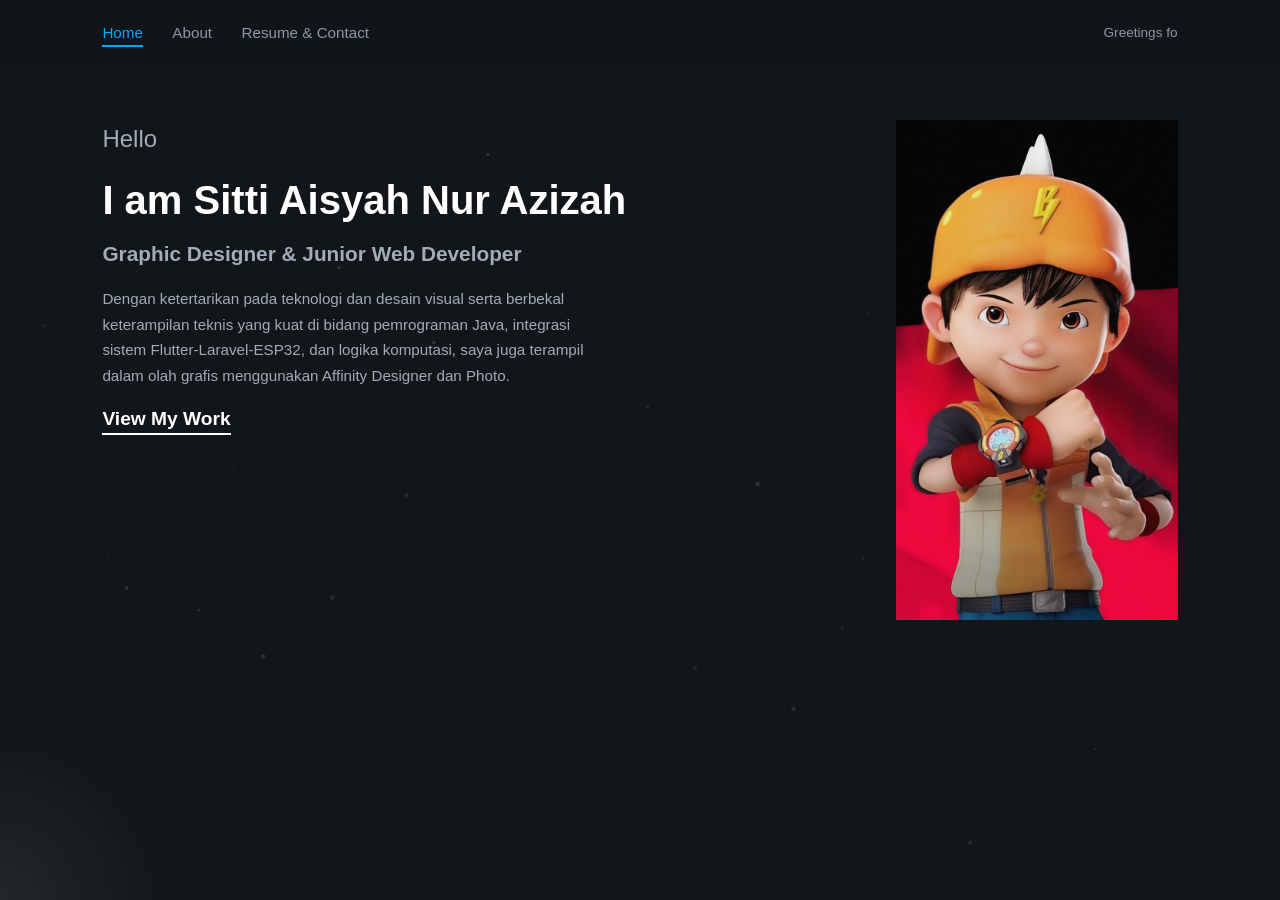
<file: index.html>
<!DOCTYPE html>
<html lang="id">
<head>
  <meta charset="UTF-8">
  <meta name="viewport" content="width=device-width, initial-scale=1.0">
  <title>Home</title>
  <link rel="stylesheet" href="style.css">
</head>
<body>

  <header>
    <nav>
      <a href="index.html" class="active">Home</a>
      <a href="about.html">About</a>
      <a href="contact.html">Resume & Contact</a>
    </nav>
    <div class="komen">Greetings for Future Coder</div>
  </header>

  <main>
    <section class="about-container">
      <div class="about-content">
        <span class="greeting">Hello</span>
        <h2>I am Sitti Aisyah Nur Azizah</h2>
        <p class="role">Graphic Designer & Junior Web Developer</p>
        
        <p class="bio">
          Dengan ketertarikan pada teknologi dan desain visual serta berbekal keterampilan teknis yang kuat di bidang pemrograman Java, integrasi sistem Flutter-Laravel-ESP32, dan logika komputasi, saya juga terampil dalam olah grafis menggunakan Affinity Designer dan Photo.
        </p>
        
        <div class="cta-action">
          <a href="contact.html" class="btn-underline">View My Work</a>
        </div>
      </div>

      <div class="about-image">
        <img src="Boboiboy.jpeg" alt="Foto Profile" style="max-width: 420px; width: 100%; height: 500px; object-fit: cover;">
      </div>
    </section>
  </main>
<script src="script.js"></script>
</body>
</html>
</file>
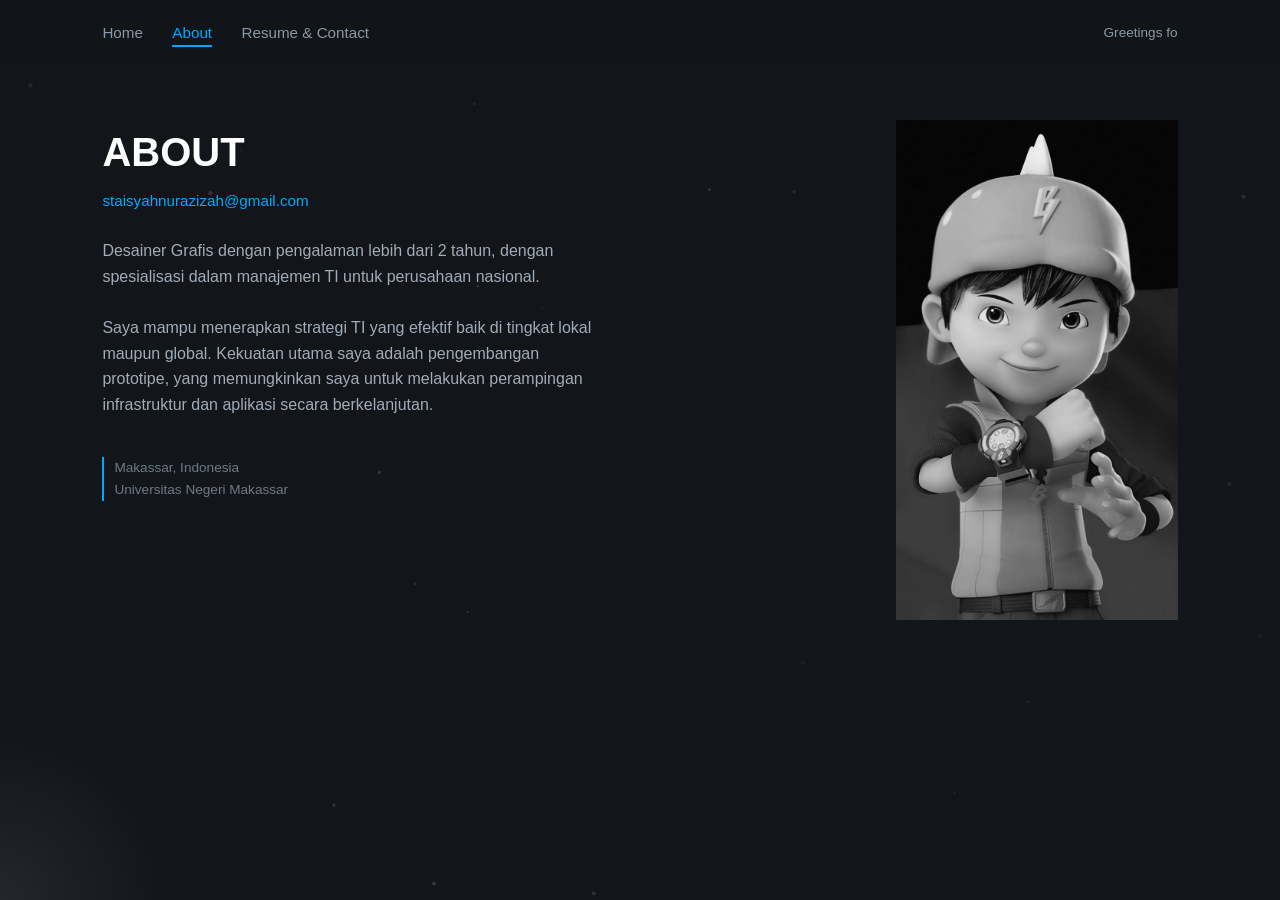
<file: about.html>
<!DOCTYPE html>
<html lang="id">
<head>
  <meta charset="UTF-8">
  <meta name="viewport" content="width=device-width, initial-scale=1.0">
  <title>About</title>
  <link rel="stylesheet" href="style.css">
</head>
<body>

  <header>
    <nav>
      <a href="index.html">Home</a>
      <a href="about.html" class="active">About</a>
      <a href="contact.html">Resume & Contact</a>
    </nav>
    <div class="komen">Greetings for Future Coder</div>
  </header>

  <main>
    <section class="about-container">
      <div class="about-content">
        <h2>ABOUT</h2>
        <a href="mailto:staisyahnurazizah@gmail.com" class="email-link">staisyahnurazizah@gmail.com</a>
        
        <p>Desainer Grafis dengan pengalaman lebih dari 2 tahun, dengan spesialisasi dalam manajemen TI untuk perusahaan nasional. <br><br>
        Saya mampu menerapkan strategi TI yang efektif baik di tingkat lokal maupun global. Kekuatan utama saya adalah pengembangan prototipe, yang memungkinkan saya untuk melakukan perampingan infrastruktur dan aplikasi secara berkelanjutan.</p>
        
        <div class="location">
          Makassar, Indonesia<br>
          Universitas Negeri Makassar
        </div>
      </div>

      <div class="about-image">
      <img src="Boboiboy.jpeg" alt="Foto Profile About" style="max-width: 420px; width: 100%; height: 500px; object-fit: cover; filter: grayscale(100%);">
    </div>
    </section>
  </main>
<script src="script.js"></script>
</body>
</html>
</file>
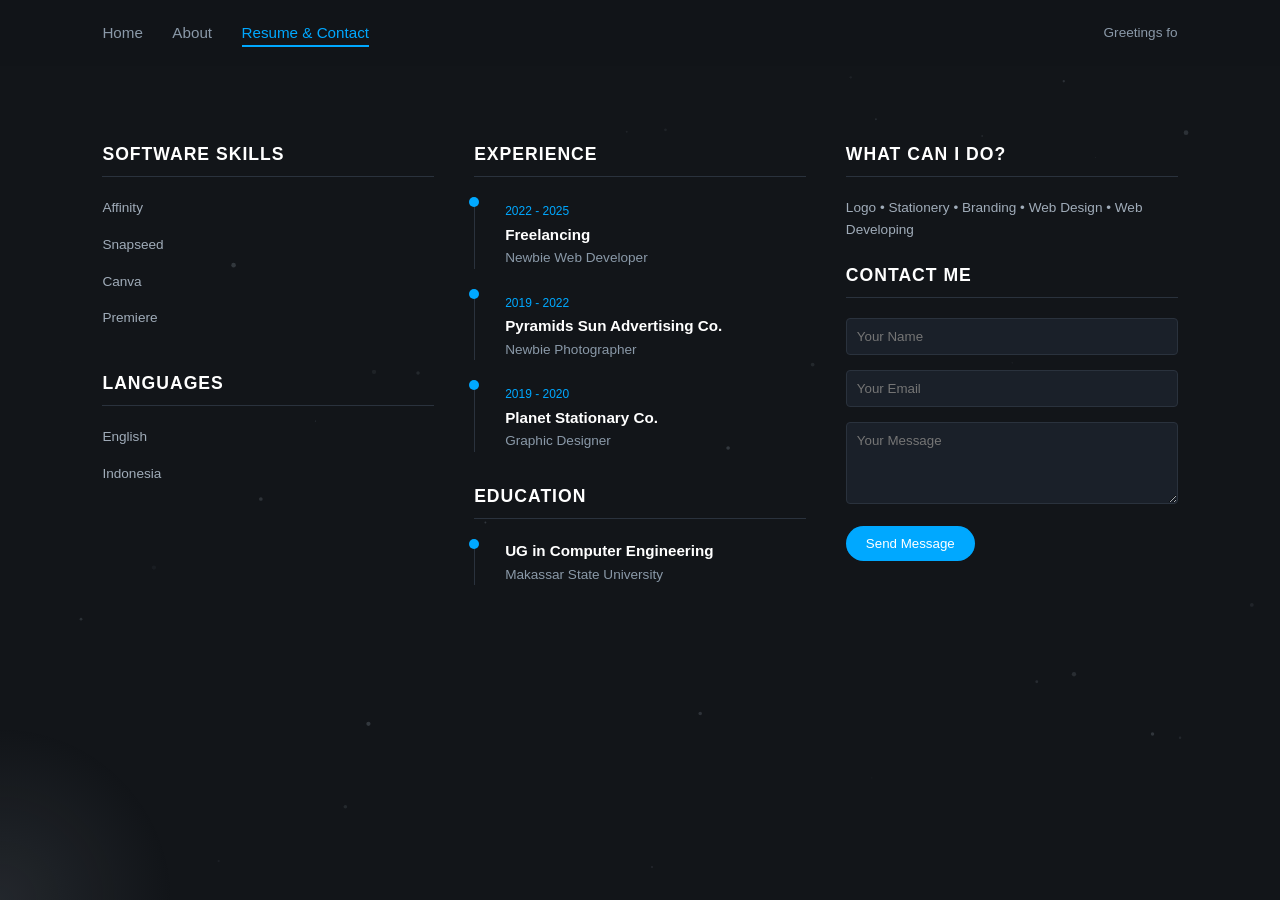
<file: contact.html>
<!DOCTYPE html>
<html lang="id">
<head>
  <meta charset="UTF-8">
  <meta name="viewport" content="width=device-width, initial-scale=1.0">
  <title>Resume & Contact</title>
  <link rel="stylesheet" href="style.css">
</head>
<body>

  <header>
    <nav>
      <a href="index.html">Home</a>
      <a href="about.html">About</a>
      <a href="contact.html" class="active">Resume & Contact</a>
    </nav>
    <div class="komen">Greetings for Future Coder</div>
  </header>

  <main>
    <div class="grid-3-col">
      
      <div>
        <h3 class="section-title">Software Skills</h3>
        
        <div class="skill-item">
          <div class="skill-info"><span>Affinity</span></div>
        </div>
        <div class="skill-item">
          <div class="skill-info"><span>Snapseed</span></div>
        </div>
        <div class="skill-item">
          <div class="skill-info"><span>Canva</span></div>
        </div>
        <div class="skill-item">
          <div class="skill-info"><span>Premiere</span></div>
        </div>

        <h3 class="section-title" style="margin-top: 40px;">Languages</h3>
        <div class="skill-item">
          <div class="skill-info"><span>English</span></div>
        </div>
        <div class="skill-item">
          <div class="skill-info"><span>Indonesia</span></div>
        </div>
      </div>

      <div>
        <h3 class="section-title">Experience</h3>
        
        <div class="timeline-item">
          <span class="year">2022 - 2025</span>
          <h4>Freelancing</h4>
          <p>Newbie Web Developer</p>
        </div>
        <div class="timeline-item">
          <span class="year">2019 - 2022</span>
          <h4>Pyramids Sun Advertising Co.</h4>
          <p>Newbie Photographer</p>
        </div>
        <div class="timeline-item">
          <span class="year">2019 - 2020</span>
          <h4>Planet Stationary Co.</h4>
          <p>Graphic Designer</p>
        </div>

        <h3 class="section-title" style="margin-top: 30px;">Education</h3>
        <div class="timeline-item">
          <h4>UG in Computer Engineering</h4>
          <p>Makassar State University</p>
        </div>
      </div>

      <div>
        <h3 class="section-title">What Can I Do?</h3>
        <p style="font-size: 0.85rem; color: #a0acb9; margin-bottom: 20px;">
          Logo • Stationery • Branding • Web Design • Web Developing  
        </p>

        <h3 class="section-title">Contact Me</h3>
        <form action="#" method="post">
          <div class="form-group">
            <input type="text" placeholder="Your Name" required>
          </div>
          <div class="form-group">
            <input type="email" placeholder="Your Email" required>
          </div>
          <div class="form-group">
            <textarea rows="4" placeholder="Your Message" required></textarea>
          </div>
          <button type="submit">Send Message</button>
        </form>
      </div>

    </div>
  </main>
<script src="script.js"></script>
</body>
</html>
</file>
<file: style.css>
* {
  margin: 0;
  padding: 0;
  box-sizing: border-box;
  font-family: 'Segoe UI', Tahoma, Geneva, Verdana, sans-serif;
}

body {
  background-color: #121519;
  color: #e0e0e0;
  line-height: 1.6;
}

/* Header & Navigation */
header {
  display: flex;
  justify-content: space-between;
  align-items: center;
  padding: 20px 8%;
  background-color: rgba(18, 21, 25, 0.95);
  position: fixed;
  width: 100%;
  top: 0;
  z-index: 1000;
}

nav a {
  color: #8a99a8;
  text-decoration: none;
  margin-right: 25px;
  font-size: 0.95rem;
  transition: color 0.3s;
}

nav a:hover, 
nav a.active {
  color: #00a8ff;
  border-bottom: 2px solid #00a8ff;
  padding-bottom: 4px;
}

.komen {
  color: #8a99a8;
  font-size: 0.85rem;
}

/* Main Container */
main {
  margin-top: 80px;
  min-height: calc(100vh - 80px);
  padding: 40px 8%;
}

/* Hero Section (Home) */
.hero-container {
  display: flex;
  align-items: center;
  justify-content: space-between;
  min-height: 80vh;
  gap: 40px;
}

.hero-text {
  flex: 1;
  max-width: 550px;
}

.greeting {
  font-size: 1.5rem;
  color: #a0acb9;
  display: block;
  margin-bottom: 10px;
}

.hero-text h1 {
  font-size: 2.8rem;
  font-weight: 700;
  color: #ffffff;
  line-height: 1.2;
  margin-bottom: 8px;
}

.role {
  font-size: 1.3rem;
  font-weight: 600;
  color: #e0e0e0;
  margin-bottom: 25px;
}

.bio {
  color: #8a99a8;
  font-size: 0.95rem;
  line-height: 1.7;
  margin-bottom: 35px;
  max-width: 420px;
}

/* Link Underline Button */
.btn-underline {
  color: #ffffff;
  font-size: 1.2rem;
  font-weight: 600;
  text-decoration: none;
  border-bottom: 2px solid #ffffff;
  padding-bottom: 4px;
  transition: color 0.3s, border-color 0.3s;
}

.btn-underline:hover {
  color: #00a8ff;
  border-color: #00a8ff;
}

.hero-image {
  flex: 1;
  display: flex;
  justify-content: flex-end;
}

.hero-image img {
  width: 100%;
  max-width: 420px;
  height: auto;
  border-radius: 4px;
  object-fit: cover;
}

.about-container {
  display: flex;
  gap: 50px;
  align-items: flex-start;
}

.about-content {
  flex: 1;
}

.about-content h2 {
  font-size: 2.5rem;
  margin-bottom: 5px;
  color: #ffffff;
}

.about-content .email-link {
  color: #00a8ff;
  text-decoration: none;
  display: block;
  margin-bottom: 25px;
  font-size: 0.95rem;
}

.about-content p {
  color: #a0acb9;
  margin-bottom: 15px;
  max-width: 500px;
}

.location {
  margin-top: 40px;
  color: #6c7a89;
  font-size: 0.85rem;
  border-left: 2px solid #00a8ff;
  padding-left: 10px;
}

/* Skills & Experience Section (Contact / Resume Page) */
.grid-3-col {
  display: grid;
  grid-template-columns: repeat(auto-fit, minmax(280px, 1fr));
  gap: 40px;
  margin-top: 20px;
}

.section-title {
  font-size: 1.1rem;
  color: #ffffff;
  border-bottom: 1px solid #2a323d;
  padding-bottom: 8px;
  margin-bottom: 20px;
  text-transform: uppercase;
  letter-spacing: 1px;
}

.skill-item {
  margin-bottom: 15px;
}

.skill-info {
  display: flex;
  justify-content: space-between;
  font-size: 0.85rem;
  margin-bottom: 5px;
  color: #a0acb9;
}

.progress-bar {
  width: 100%;
  height: 6px;
  background-color: #222933;
  border-radius: 3px;
  position: relative;
}

.progress {
  height: 100%;
  background-color: #00a8ff;
  border-radius: 3px;
}

.progress::after {
  content: '';
  position: absolute;
  right: 0;
  top: -3px;
  width: 12px;
  height: 12px;
  background-color: #ffffff;
  border: 2px solid #00a8ff;
  border-radius: 50%;
}

/* Timeline */
.timeline-item {
  position: relative;
  padding-left: 30px;
  margin-bottom: 20px;
  border-left: 1px solid #2a323d;
}

.timeline-item::before {
  content: '';
  position: absolute;
  left: -6px;
  top: 0;
  width: 10px;
  height: 10px;
  border-radius: 50%;
  background-color: #00a8ff;
}

.timeline-item h4 {
  font-size: 0.95rem;
  color: #ffffff;
}

.timeline-item p {
  font-size: 0.85rem;
  color: #8a99a8;
}

.timeline-item .year {
  font-size: 0.75rem;
  color: #00a8ff;
}

/* Form Style for Contact */
form .form-group {
  margin-bottom: 15px;
}

form input, 
form textarea {
  width: 100%;
  padding: 10px;
  background-color: #1a2029;
  border: 1px solid #2a323d;
  color: #fff;
  border-radius: 4px;
}

form button {
  background-color: #00a8ff;
  color: #fff;
  border: none;
  padding: 10px 20px;
  border-radius: 20px;
  cursor: pointer;
}

/* Responsive Styles */
@media (max-width: 768px) {
  .hero-container {
    flex-direction: column-reverse;
    text-align: left;
  }
  .hero-text {
    max-width: 100%;
  }
  .bio {
    margin-left: auto;
    margin-right: auto;
  }
  .hero-image {
    justify-content: center;
  }
}
</file>
